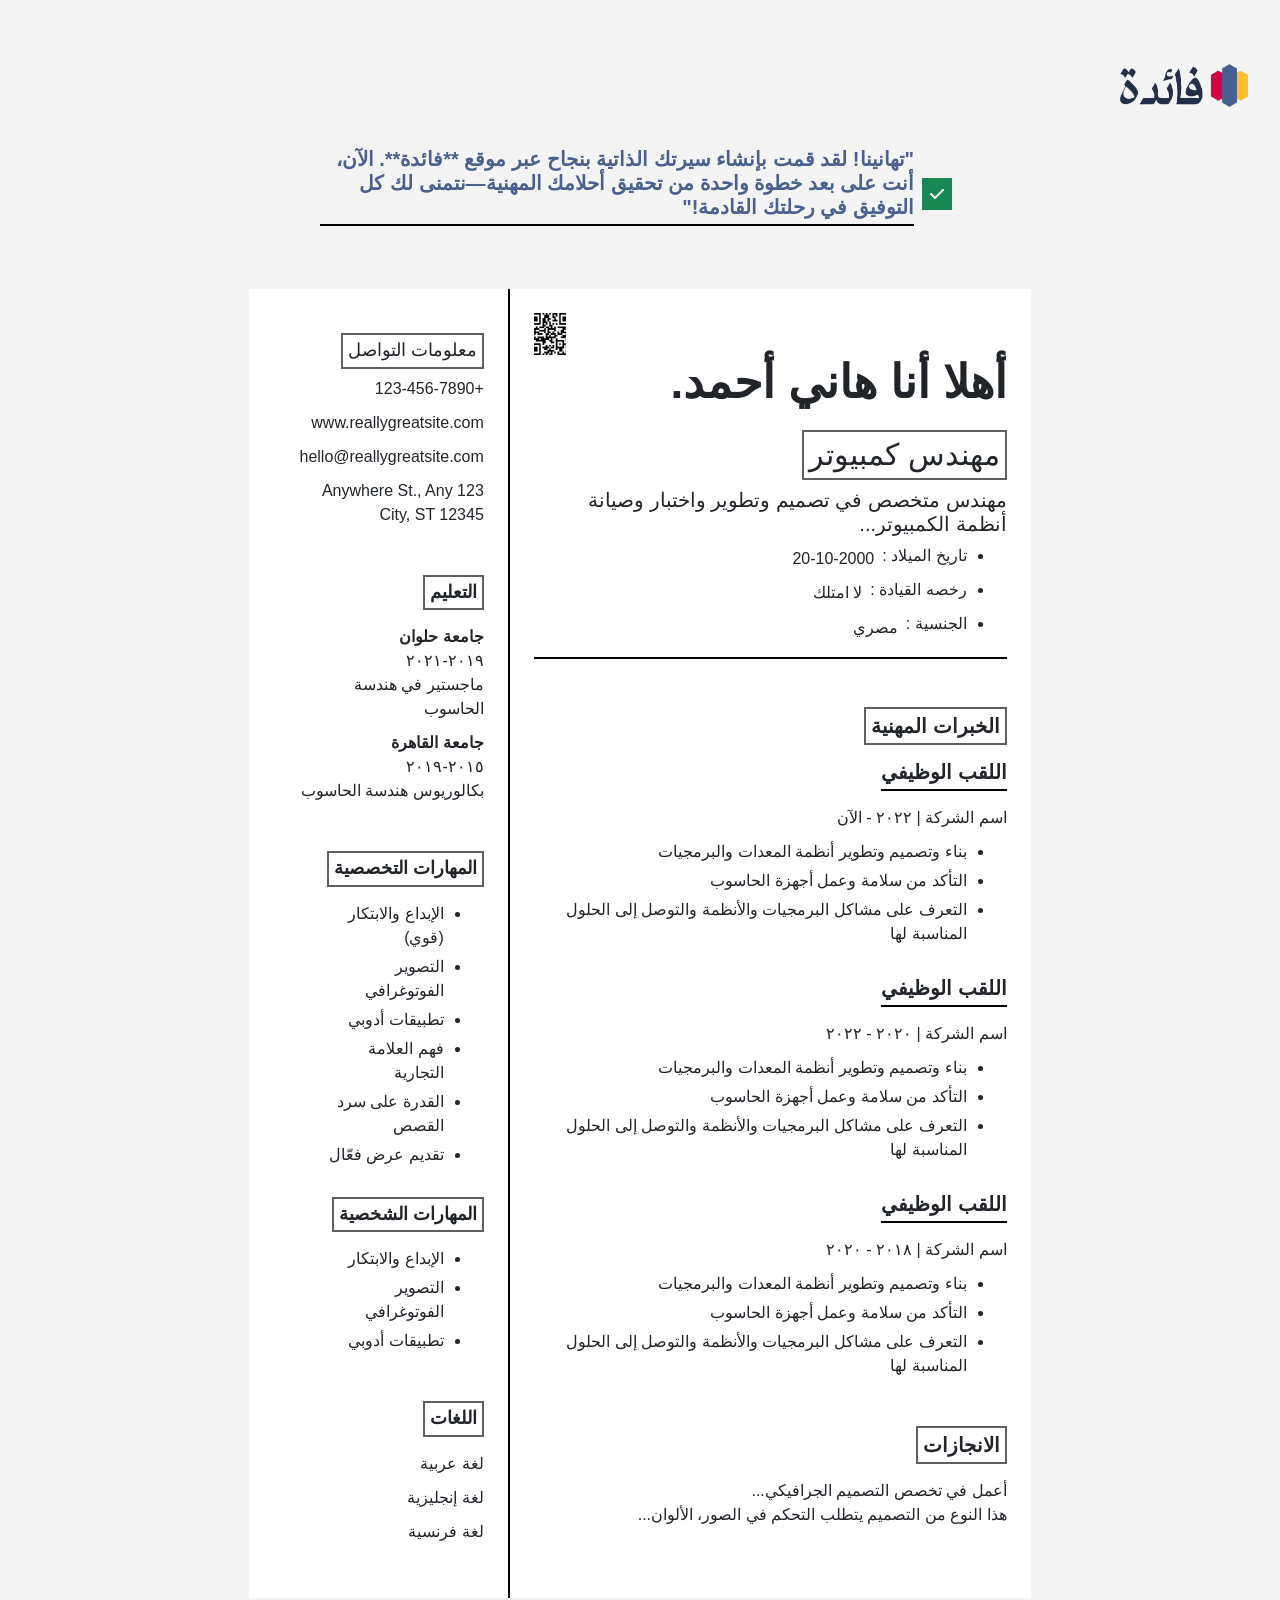
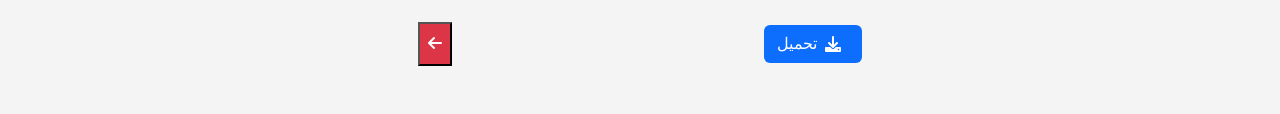
<file: templates/cvImg-1.html>
<!DOCTYPE html>
<html lang="ar" dir="rtl">

<head>
    <meta charset="UTF-8">
    <meta name="viewport" content="width=device-width, initial-scale=1.0">
    <title>Resume</title>
    <link rel="stylesheet" href="https://cdnjs.cloudflare.com/ajax/libs/font-awesome/6.0.0-beta3/css/all.min.css">

    <link href="https://cdn.jsdelivr.net/npm/bootstrap@5.3.0-alpha1/dist/css/bootstrap.min.css" rel="stylesheet">
    <link rel="stylesheet" href="../static/css/cvImg1.css">
</head>

<body>
    <div class="logo">
        <span class="pt-md-3 ml-3 flex align-items-center text-center pt-2">
            <img class="logo mb-2  rounded-sm" src="../static/images/logoblack.png" alt="">
        </span>
    </div>
    <div class="message ">
        <i class="fa fa-check text-white bg-success p-2 m-2"></i>

        <h3>"تهانينا! لقد قمت بإنشاء سيرتك الذاتية بنجاح عبر موقع **فائدة**. الآن، أنت على بعد خطوة واحدة من تحقيق
            أحلامك
            المهنية—نتمنى لك كل التوفيق في رحلتك القادمة!"</h3>
    </div>
    <div class="container my-5">
        <div class="row m-auto">

            <!-- Right Section -->
            <div class="col-lg-8 p-4 right-section">
                <div class="bar-code">
                    <img src="../static/images/download.jpeg" alt="Profile Picture">
                </div>
                <!-- Job Title -->
                <section class="Job-Title">
                    <h1>أهلا أنا هاني أحمد.</h1>
                    <h2 class="border bold">مهندس كمبيوتر</h2>
                    <h5>مهندس متخصص في تصميم وتطوير واختبار وصيانة أنظمة الكمبيوتر...</h5>
                    <ul>
                        <li>
                            <div class="d-flex align-items-center">
                                <h6 class="ms-2">تاريخ الميلاد :</h6>
                                <span>20-10-2000</span>
                            </div>
                        </li>

                        <li>
                            <div class="d-flex align-items-center">
                                <h6 class="ms-2"> رخصه القيادة :</h6>
                                <div>لا امتلك</div>
                            </div>

                        </li>
                        <li>
                            <div class="d-flex align-items-center">
                                <h6 class="ms-2"> الجنسية :</h6>
                                <div>مصري</div>
                            </div>
                        </li>
                    </ul>
                </section>

                <!-- Professional Experience -->
                <section class="experience mt-5">
                    <h3 class="border bold">الخبرات المهنية</h3>

                    <div class="job">
                        <h4>اللقب الوظيفي</h4>
                        <p>اسم الشركة | ٢٠٢٢ - الآن</p>
                        <ul>
                            <li>بناء وتصميم وتطوير أنظمة المعدات والبرمجيات</li>
                            <li>التأكد من سلامة وعمل أجهزة الحاسوب</li>
                            <li>التعرف على مشاكل البرمجيات والأنظمة والتوصل إلى الحلول المناسبة لها</li>
                        </ul>
                    </div>

                    <div class="job">
                        <h4>اللقب الوظيفي</h4>
                        <p>اسم الشركة | ٢٠٢٠ - ٢٠٢٢</p>
                        <ul>
                            <li>بناء وتصميم وتطوير أنظمة المعدات والبرمجيات</li>
                            <li>التأكد من سلامة وعمل أجهزة الحاسوب</li>
                            <li>التعرف على مشاكل البرمجيات والأنظمة والتوصل إلى الحلول المناسبة لها</li>
                        </ul>
                    </div>

                    <div class="job">
                        <h4>اللقب الوظيفي</h4>
                        <p>اسم الشركة | ٢٠١٨ - ٢٠٢٠</p>
                        <ul>
                            <li>بناء وتصميم وتطوير أنظمة المعدات والبرمجيات</li>
                            <li>التأكد من سلامة وعمل أجهزة الحاسوب</li>
                            <li>التعرف على مشاكل البرمجيات والأنظمة والتوصل إلى الحلول المناسبة لها</li>
                        </ul>
                    </div>
                </section>
                <section class="achievments mt-5">

                    <h3 class="border bold">الانجازات</h2>
                        <p>أعمل في تخصص التصميم الجرافيكي... <br>هذا النوع من التصميم يتطلب التحكم في الصور، الألوان...
                        </p>
                </section>
            </div>
            <!-- Left Section -->
            <div class="col-lg-4 p-4 left-section">
                <!-- Contact Information -->
                <section class="contact-info">
                    <h2 class="border bold">معلومات التواصل</h2>
                    <p>+123-456-7890</p>
                    <p>www.reallygreatsite.com</p>
                    <p>hello@reallygreatsite.com</p>
                    <p>123 Anywhere St., Any City, ST 12345</p>
                </section>

                <!-- Education -->
                <section class="education mt-5">
                    <h3 class="border bold">التعليم</h3>
                    <p><strong>جامعة حلوان</strong><br> ٢٠١٩-٢٠٢١<br> ماجستير في هندسة الحاسوب</p>
                    <p><strong>جامعة القاهرة</strong><br> ٢٠١٥-٢٠١٩<br> بكالوريوس هندسة الحاسوب</p>
                </section>

                <!-- Skills -->
                <section class="skills mt-5">
                    <div class="skills">
                        <h3 class="bold border">المهارات التخصصية</h3>
                        <ul>
                            <li>الإبداع والابتكار <span>(قوي)</span></li>
                            <li>التصوير الفوتوغرافي</li>
                            <li>تطبيقات أدوبي</li>
                            <li>فهم العلامة التجارية</li>
                            <li>القدرة على سرد القصص</li>
                            <li>تقديم عرض فعّال</li>
                        </ul>
                    </div>
                    <div class="skills">
                        <h3 class="bold border">المهارات الشخصية</h3>
                        <ul>
                            <li>الإبداع والابتكار</li>
                            <li>التصوير الفوتوغرافي</li>
                            <li>تطبيقات أدوبي</li>

                        </ul>
                    </div>
                </section>

                <!-- Languages -->
                <section class="languages mt-5">
                    <h3 class="border">اللغات</h3>
                    <p>لغة عربية</p>
                    <p>لغة إنجليزية</p>
                    <p>لغة فرنسية</p>
                </section>
            </div>
            <div class="d-flex mt-4 justify-content-around align-items-center"><button
                    class="btn bg-primary text-white  d-flex align-items-center justify-content-center">
                    <i class="fa fa-download mx-2"></i> تحميل
                </button>
                <button class="back  bg-danger p-2 text-white">
                    <a href="./cv_maker.html"><i class="text-white fa fa-arrow-left" aria-hidden="true"></i></a>
                </button>
            </div>

        </div>
    </div>
</body>

</html>
</file>
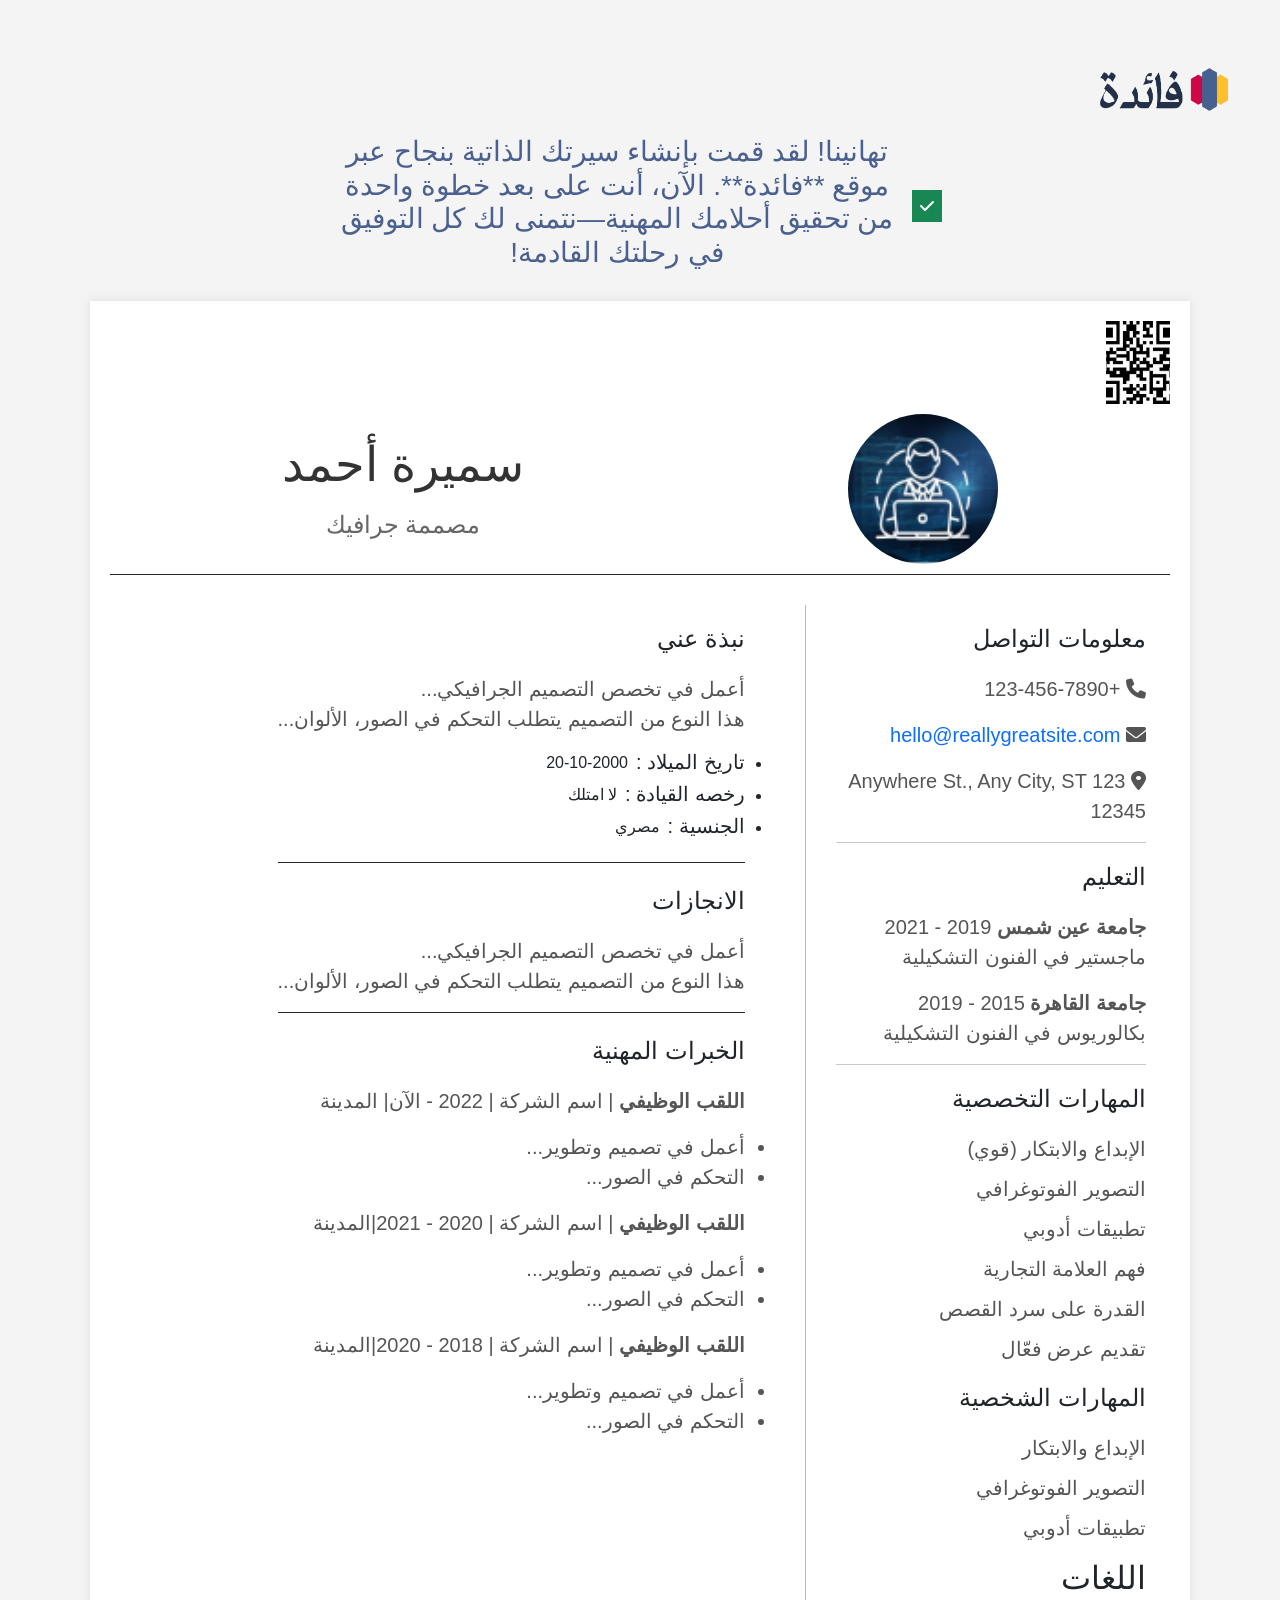
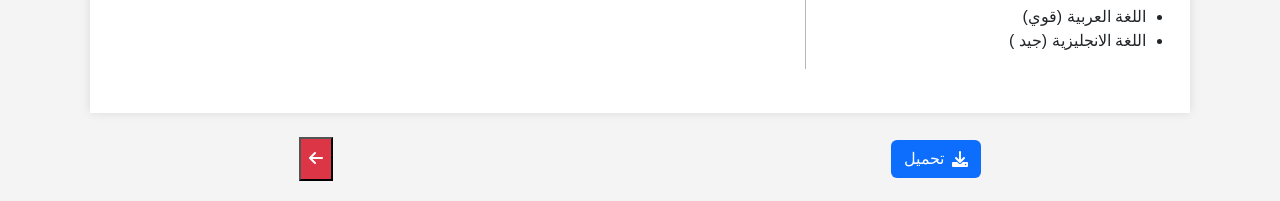
<file: templates/cvImg-2.html>
<!DOCTYPE html>
<html lang="ar">

<head>
    <meta charset="UTF-8">
    <meta name="viewport" content="width=device-width, initial-scale=1.0">
    <title>CV Template</title>
    <link rel="stylesheet" href="https://cdnjs.cloudflare.com/ajax/libs/font-awesome/6.0.0-beta3/css/all.min.css">
    <link href="https://cdn.jsdelivr.net/npm/bootstrap@5.3.0-alpha1/dist/css/bootstrap.min.css" rel="stylesheet">
    <link rel="stylesheet" href="../static/css/cvimg2.css">
</head>

<body dir="rtl">
    <div class="logo text-center my-3">
        <img class="logo mb-2 rounded-sm" src="../static/images/logoblack.png" alt="Logo">
    </div>

    <div class="message text-center mb-4">
        <i class="fa fa-check text-white bg-success p-2 m-2"></i>
        <h3>تهانينا! لقد قمت بإنشاء سيرتك الذاتية بنجاح عبر موقع **فائدة**. الآن، أنت على بعد خطوة واحدة من تحقيق أحلامك
            المهنية—نتمنى لك كل التوفيق في رحلتك القادمة!</h3>
    </div>

    <div class="container">
        <div class="bar-code">
            <img src="../static/images/download.jpeg" alt="Profile Picture">
        </div>
        <div class="header d-flex flex-column align-items-center flex-md-row justify-content-around mb-4">

            <div class="profile-pic">
                <img src="../static/images/Card-img3.png" alt="Profile Picture" class="img-fluid rounded-circle">
            </div>
            <div class="profile-info text-center mt-3">
                <h1>سميرة أحمد</h1>
                <p>مصممة جرافيك</p>
            </div>
        </div>

        <div class="content row">
            <div class="left-column col-md-4 mb-4">
                <div class="contact-info ">
                    <h2>معلومات التواصل</h2>
                    <p><i class="fas fa-phone"></i> +123-456-7890</p>
                    <p><i class="fas fa-envelope"></i>
                        <a href="">hello@reallygreatsite.com</a>
                    </p>
                    <p><i class="fas fa-map-marker-alt"></i> 123 Anywhere St., Any City, ST 12345</p>
                </div>
                <hr>
                <div class="education">
                    <h2>التعليم</h2>
                    <p><strong>جامعة عين شمس</strong> 2019 - 2021<br>ماجستير في الفنون التشكيلية</p>
                    <p><strong>جامعة القاهرة</strong> 2015 - 2019<br>بكالوريوس في الفنون التشكيلية</p>
                </div>
                <hr>
                <div class="skills">
                    <h2 class="bold">المهارات التخصصية</h2>
                    <ul>
                        <li>الإبداع والابتكار <span>(قوي)</span></li>
                        <li>التصوير الفوتوغرافي</li>
                        <li>تطبيقات أدوبي</li>
                        <li>فهم العلامة التجارية</li>
                        <li>القدرة على سرد القصص</li>
                        <li>تقديم عرض فعّال</li>
                    </ul>
                </div>
                <div class="skills">
                    <h2 class="bold">المهارات الشخصية</h2>
                    <ul>
                        <li>الإبداع والابتكار</li>
                        <li>التصوير الفوتوغرافي</li>
                        <li>تطبيقات أدوبي</li>

                    </ul>
                </div>
                <div class="language">
                    <h2>اللغات</h2>
                    <ul>
                        <li>اللغة العربية <span>(قوي)</span></li>
                        <li>اللغة الانجليزية <span>(جيد )</span></li>

                    </ul>
                </div>
            </div>

            <div class="right-column col-md-7 ">
                <div class="about-me mb-4">
                    <h2>نبذة عني</h2>
                    <p>أعمل في تخصص التصميم الجرافيكي... <br>هذا النوع من التصميم يتطلب التحكم في الصور، الألوان...</p>
                    <ul>
                        <li>
                            <div class="d-flex align-items-center">
                                <h5 class="ms-2">تاريخ الميلاد :</h5>
                                <h6>20-10-2000</ا>
                            </div>
                        </li>

                        <li>
                            <div class="d-flex align-items-center">
                                <h5 class="ms-2"> رخصه القيادة :</h5>
                                <h6>لا امتلك</ا>
                            </div>

                        </li>
                        <li>
                            <div class="d-flex align-items-center">
                                <h5 class="ms-2"> الجنسية :</h5>
                                <h6>مصري</ا>
                            </div>
                        </li>
                    </ul>

                </div>
                <div class="achievement mb-4">
                    <h2>الانجازات</h2>
                    <p>أعمل في تخصص التصميم الجرافيكي... <br>هذا النوع من التصميم يتطلب التحكم في الصور، الألوان...</p>
                </div>
                <div class="experience">
                    <h2>الخبرات المهنية</h2>
                    <div class="job mb-3">
                        <p><strong>اللقب الوظيفي</strong> | اسم الشركة | 2022 - الآن| المدينة</p>
                        <ul>
                            <li>أعمل في تصميم وتطوير...</li>
                            <li>التحكم في الصور...</li>
                        </ul>
                    </div>
                    <div class="job mb-3">
                        <p><strong>اللقب الوظيفي</strong> | اسم الشركة | 2020 - 2021|المدينة</p>
                        <ul>
                            <li>أعمل في تصميم وتطوير...</li>
                            <li>التحكم في الصور...</li>
                        </ul>
                    </div>
                    <div class="job">
                        <p><strong>اللقب الوظيفي</strong> | اسم الشركة | 2018 - 2020|المدينة</p>
                        <ul>
                            <li>أعمل في تصميم وتطوير...</li>
                            <li>التحكم في الصور...</li>
                        </ul>
                    </div>
                </div>
            </div>
        </div>
    </div>

    <div class="d-flex mt-4 justify-content-around align-items-center">
        <button class="btn bg-primary text-white d-flex align-items-center justify-content-center">
            <i class="fa fa-download ms-2"></i>
            <a href="payment.html" class="text-white">تحميل</a>
        </button>
        <button class="back bg-danger p-2 text-white">
            <a href="./cv_maker.html"><i class="text-white fa fa-arrow-left" aria-hidden="true"></i></a>
        </button>
    </div>

</body>

</html>
</file>
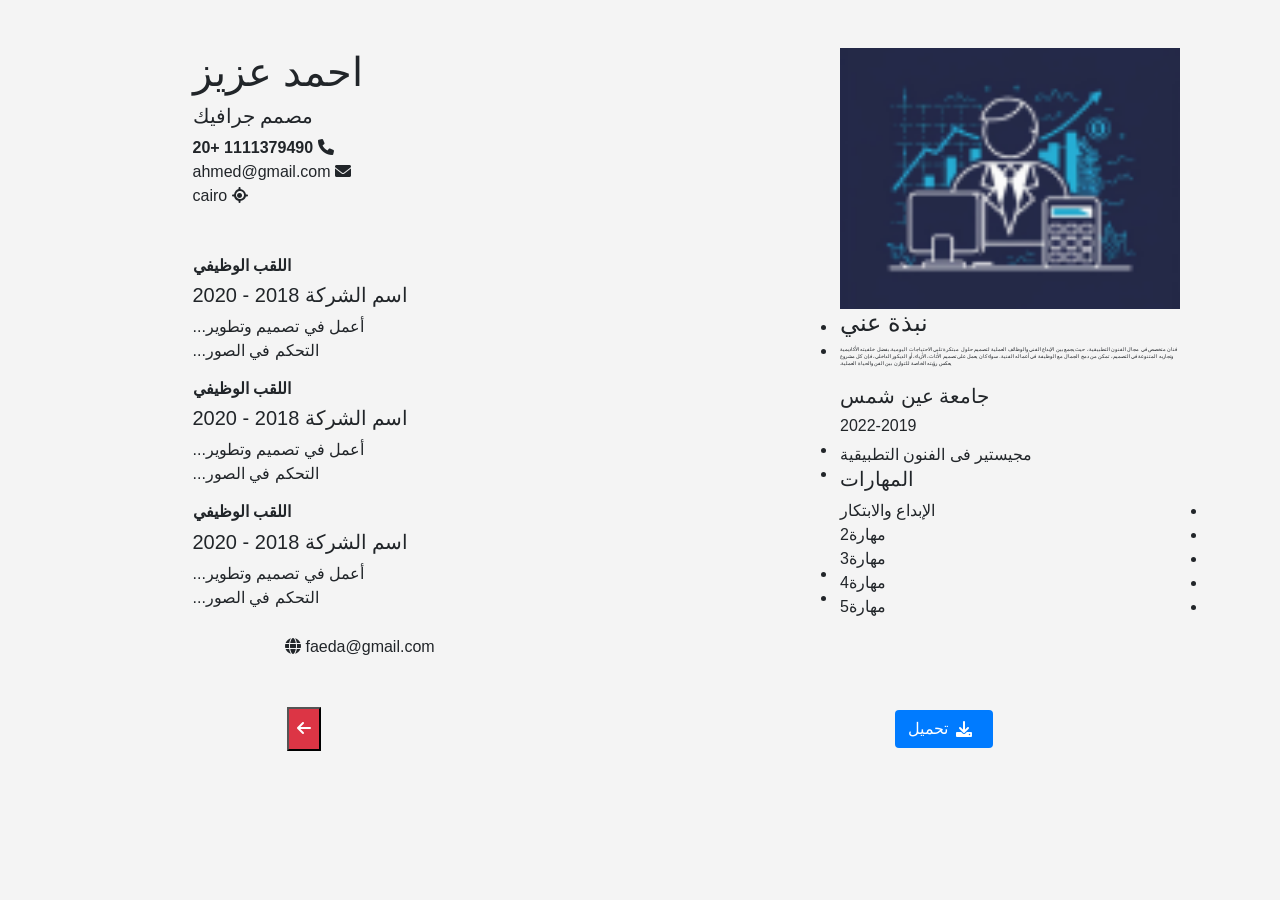
<file: templates/cvimg-3.html>
<!DOCTYPE html>
<html lang="en" dir="rtl">

<head>
    <meta charset="UTF-8">
    <meta name="viewport" content="width=device-width, initial-scale=1.0">
    <title>cv templete</title>
    <!-- Bootstrap CSS -->
    <link rel="stylesheet" href="../static/css/bootstrap.min.css">

    <!-- Font Awesome CSS (اختر أحد الإصدارات) -->
    <!-- النسخة الأحدث من Font Awesome -->
    <link rel="stylesheet" href="https://cdnjs.cloudflare.com/ajax/libs/font-awesome/6.0.0-beta3/css/all.min.css">
    <!-- أو يمكنك استخدام الإصدار الأقدم إذا كانت الأيقونات متوافقة -->
    <!-- <link rel="stylesheet" href="https://cdnjs.cloudflare.com/ajax/libs/font-awesome/4.7.0/css/font-awesome.min.css"> -->

    <!-- ملفات CSS الخاصة بك -->
    <link rel="stylesheet" href="../static/css/cvimg-3.css">

</head>

<body>
    <!-- <div class="logo">
        <span class="ml-3 flex align-items-center text-center">
            <img class="logo mb-2  rounded-sm" src="../static/images/logoblack.png" alt="">
        </span>
    </div> -->
    <!-- <div class="message ">

        <h3>"تهانينا! لقد قمت بإنشاء سيرتك الذاتية بنجاح 
    </div> -->

    <div class="container my-5 ">
        <div class="row mx-auto">
            <!-- right section -->
            <div class="col-md-4">
                <div class="cv-img">
                    <img class="w-100" src="../static/images/Card-img4.png" alt="">
                </div>
                <div class="about">
                    <h4>نبذة عني</h4>
                    <p>فنان متخصص في مجال الفنون التطبيقية، حيث يجمع بين الإبداع الفني والوظائف العملية لتصميم حلول
                        مبتكرة تلبي الاحتياجات
                        اليومية. بفضل خلفيته الأكاديمية وتجاربه المتنوعة في التصميم، تمكن من دمج الجمال مع الوظيفة
                        في
                        أعماله الفنية. سواء كان
                        يعمل على تصميم الأثاث، الأزياء، أو الديكور الداخلي، فإن كل مشروع يعكس رؤيته الخاصة للتوازن
                        بين
                        الفن والحياة العملية.</p>
                </div>
                <div class="education">
                    <div class="info">
                        <h5>جامعة عين شمس </h5>
                        <h6>2022-2019</h6>
                        <span>مجيستير فى الفنون التطبيقية</span>
                    </div>
                </div>
                <div class="skills">
                    <h5>المهارات</h5>
                    <ul class="skill">
                        <li>الإبداع والابتكار</li>

                        <li>مهارة2</li>
                        <li>مهارة3</li>
                        <li>مهارة4</li>
                        <li>مهارة5</li>


                    </ul>
                </div>
            </div>
            <!-- left section -->
            <div class="col-md-7">
                <section class="information">
                    <div class="header mb-2">
                        <h1>احمد عزيز</h1>
                        <h5>مصمم جرافيك</h5>
                    </div>
                    <div class="social d-flex flex-column">
                        <span class="link"><i class="fa fa-phone"></i>
                            <b> 1111379490 +20</b> </span>
                        <span class="link"><i class="fa fa-envelope" aria-hidden="true"></i>
                            ahmed@gmail.com</span>
                        <span class="link"><i class="fa fa-location"></i>
                            cairo</span>
                    </div>

                </section>
                <div class="experience mt-5">

                    <div class="job">
                        <h6><strong>اللقب الوظيفي</strong>
                            <h5> اسم الشركة 2018 - 2020</h5>
                            <ul>
                                <li>أعمل في تصميم وتطوير...</li>
                                <li>التحكم في الصور...</li>
                            </ul>
                    </div>

                    <div class="job">
                        <h6><strong>اللقب الوظيفي</strong>
                            <h5> اسم الشركة 2018 - 2020</h5>

                            <ul>
                                <li>أعمل في تصميم وتطوير...</li>
                                <li>التحكم في الصور...</li>
                            </ul>
                    </div>

                    <div class="job">
                        <h6><strong>اللقب الوظيفي</strong>
                            <h5> اسم الشركة 2018 - 2020</h5>
                        </h6>
                        <ul>
                            <li>أعمل في تصميم وتطوير...</li>
                            <li>التحكم في الصور...</li>
                        </ul>
                    </div>

                </div>

            </div>
            <div class="col-10 footer ">
                <span>
                    faeda@gmail.com
                    <i class="fa-solid fa-globe"></i></span>
            </div>
        </div>

    </div>
    <!-- زر التحميل -->
    <div class="d-flex mt-4 justify-content-around align-items-center">
        <button id="download-btn" class="btn bg-primary text-white d-flex align-items-center justify-content-center">
            <i class="fa fa-download mx-2"></i> تحميل
        </button>
        <button class="back bg-danger p-2 text-white">
            <a href="./cv_maker.html"><i class="text-white fa fa-arrow-left" aria-hidden="true"></i></a>
        </button>
    </div>


</body>

</html>
</file>
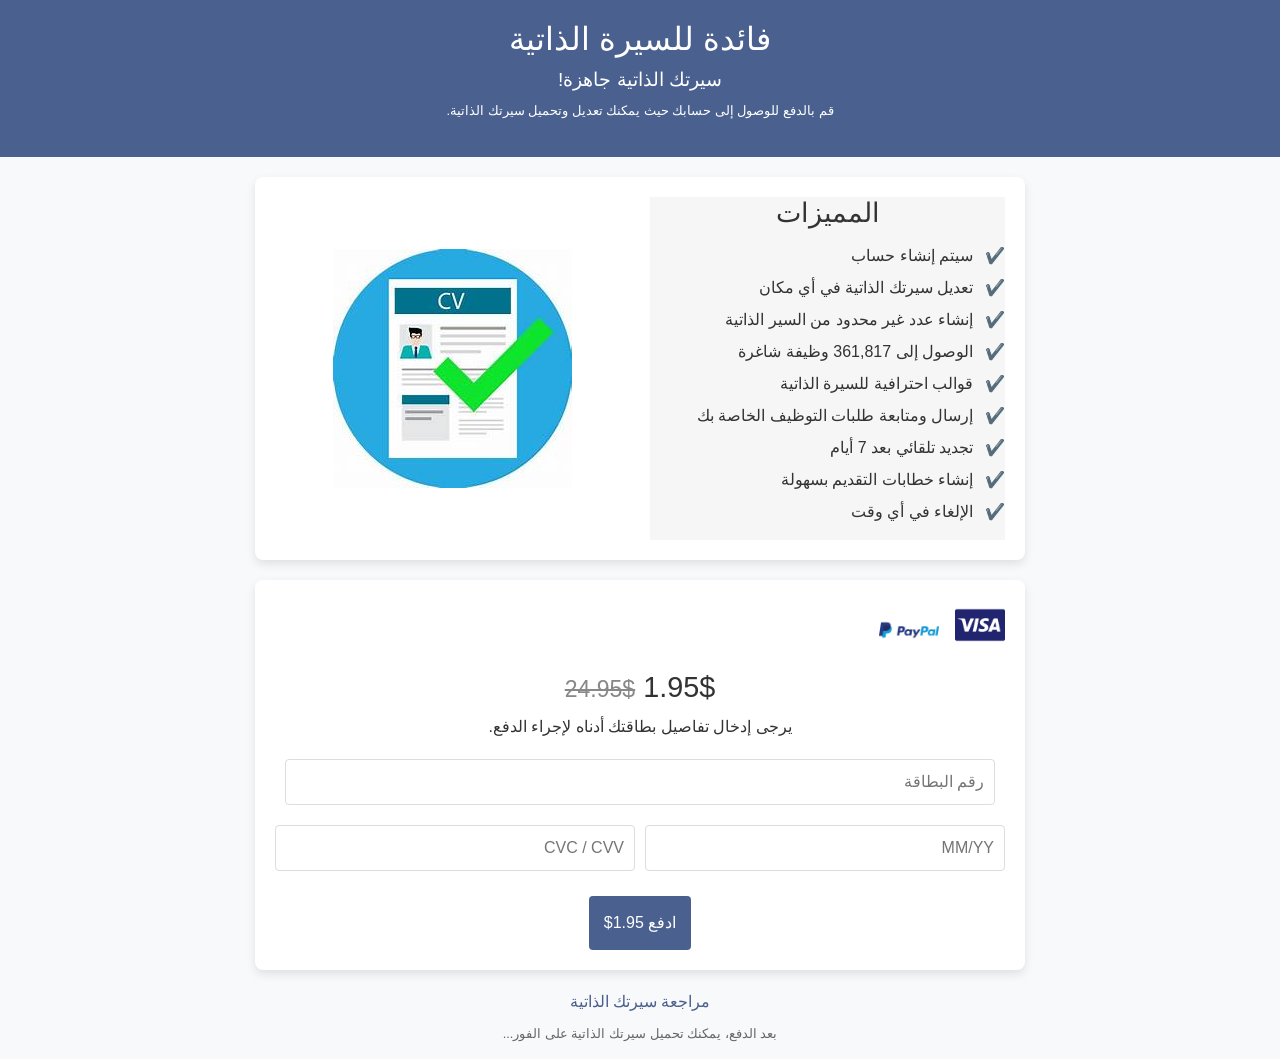
<file: templates/payment.html>
<!DOCTYPE html>
<html lang="ar" dir="rtl">

<head>
    <meta charset="UTF-8">
    <meta name="viewport" content="width=device-width, initial-scale=1.0">
    <title>جاهزية السيرة الذاتية</title>
    <link rel="stylesheet" href="https://cdnjs.cloudflare.com/ajax/libs/font-awesome/6.0.0-beta3/css/all.min.css">

    <link rel="stylesheet" href="../static/css/bootstrap.min.css">

    <link rel="stylesheet" href="../static/css/payment.css">
</head>

<body dir="rtl">
    <header class="header">
        <h1>فائدة للسيرة الذاتية</h1>
        <h2>سيرتك الذاتية جاهزة!</h2>
        <p>قم بالدفع للوصول إلى حسابك حيث يمكنك تعديل وتحميل سيرتك الذاتية.</p>
    </header>

    <div class="container">
        <div class="benefits-card d-flex flex-column flex-md-row">
            <div class="benefits ">
                <h3>المميزات</h3>
                <ul>
                    <li>سيتم إنشاء حساب</li>
                    <li>تعديل سيرتك الذاتية في أي مكان</li>
                    <li>إنشاء عدد غير محدود من السير الذاتية</li>
                    <li>الوصول إلى 361,817 وظيفة شاغرة</li>
                    <li>قوالب احترافية للسيرة الذاتية</li>
                    <li>إرسال ومتابعة طلبات التوظيف الخاصة بك</li>
                    <li>تجديد تلقائي بعد 7 أيام</li>
                    <li>إنشاء خطابات التقديم بسهولة</li>
                    <li>الإلغاء في أي وقت</li>
                </ul>
            </div>
            <div class="resume-preview">
                <img src="../static/images/cv2.jpeg" alt="معاينة السيرة الذاتية">

            </div>
        </div>

        <div class="payment-form">
            <div class="payment-providers ">
                <div class="payment-providers__item" id="visa">
                    <img height="50" src="../static/images/visa.png" alt="Visa" id="visa-button">

                </div>
                <div class="payment-providers__item ">
                    <img height="60" src="/static/images/paypal.png" alt="PayPal" id="paypal-button">
                </div>

            </div>

            <div class="payment-info" id="card-fields">
                <h4>1.95$ <span class="discount">24.95$</span></h4>
                <p>يرجى إدخال تفاصيل بطاقتك أدناه لإجراء الدفع.</p>
                <input type="text" id="cardNumber" placeholder="رقم البطاقة">

                <div class="card-details">
                    <input type="text" id="expiry" placeholder="MM/YY">

                    <input type="text" id="cvc" placeholder="CVC / CVV">

                </div>
                <button onclick="processPayment()">ادفع 1.95$</button>
                <div id="message" style="display: none;"></div>

            </div>
        </div>


    </div>

    <footer>
        <a href="../templates/cvImg-2.html">مراجعة سيرتك الذاتية</a>
        <p>بعد الدفع، يمكنك تحميل سيرتك الذاتية على الفور...</p>
    </footer>
    <script src="../scripts/js/jquery.min.js"></script>

    <script src="https://cdn.jsdelivr.net/npm/bootstrap@5.3.3/dist/js/bootstrap.bundle.min.js"
        integrity="sha384-YvpcrYf0tY3lHB60NNkmXc5s9fDVZLESaAA55NDzOxhy9GkcIdslK1eN7N6jIeHz"
        crossorigin="anonymous"></script>
    <script src="../scripts/js/payment.js"></script>
</body>

</html>
</file>
<file: static/css/cvImg1.css>
body {
    font-family: 'Arial', sans-serif;
    direction: rtl;
    background-color: #f4f4f4;
}

h1 {
    font-size: 46px;
    font-weight: bold;
}

h2 {
    font-size: 30px;
    margin-top: 20px;

}

.border {
    border: 2px solid rgb(96, 96, 96) !important;
    width: max-content;
    padding: 5px;
}

h3,
h4 {
    font-size: 20px;
    font-weight: bold;
    border-bottom: 2px solid black;
    display: inline-block;
    padding-bottom: 5px;
    margin-bottom: 15px;
}

.left-section {
    background-color: #fff;
    border-right: 2px solid black;
}

.right-section {
    background-color: #fff;
}

p {
    font-size: 16px;
    margin-bottom: 10px;
}

.message {
    display: flex;
    align-items: center;
    justify-content: center;
    margin-bottom: 2rem;
    width: 50%;
    margin: auto;
    color: #4A608F;
}

ul {
    padding-left: 0;
}

ul li {
    margin-bottom: 5px;
}

.job {
    margin-bottom: 30px;
}

.logo {
    width: 8rem;
    margin: 2rem 1rem;
}

.contact-info,
.education,
.skills,
.languages {
    padding-left: 20px;
    margin-bottom: 30px;
}

.bar-code {
    display: flex;
    justify-content: end;
}

.bar-code img {
    width: 2rem;
}

.contact-info h2,
.education h3,
.skills h3,
.languages h3 {
    font-size: 18px;
}

.skills ul,
.languages p {
    padding-left: 10px;
}

.Job-Title {
    border-bottom: 2px solid black;
}

@media screen and (min-width:800px) {
    .row {
        width: 70%;
    }
}
</file>
<file: static/css/cvimg2.css>
* {
    margin: 0;
    padding: 0;
    box-sizing: border-box;
}

body {
    font-family: 'Arial', sans-serif;
    background-color: #f4f4f4;
    padding: 20px;
}

.container {
    width: 100%;
    max-width: 1100px;
    margin: 0 auto;
    background-color: #fff;
    padding: 20px;
    box-shadow: 0 0 10px rgba(0, 0, 0, 0.1);
}

.header {
    display: flex;
    align-items: center;
    justify-content: space-around;
}

.profile-pic img {
    border-radius: 50%;
    width: 150px;
    height: 150px;
    object-fit: cover;
}

.profile-info h1 {
    font-size: 3rem;
    color: #333;
}

.profile-info p {
    font-size: 1.5rem;
    padding-top: 5px;
    color: #666;
}

.content {
    display: flex;
    margin-top: 30px;
    gap: 2rem;
}

.left-column {
    /* width: 35%; */
    max-width: max-content;
    padding: 0 20px 0 30px;
    margin: 0 1rem;
    border-left: 1px solid rgb(184, 183, 183);
}

.right-column {
    max-width: max-content;
    padding-left: 25px;
}

.contact-info h2,
.education h2,
.skills h2,
.about-me h2,
.experience h2,
.achievement h2 {
    font-size: 1.5rem;
    margin: 1.25rem 0;

}

.logo {
    width: 8rem;
    margin: 2rem 1rem;
}

.message {
    display: flex;
    align-items: center;
    justify-content: center;
    margin-bottom: 2rem;
    width: 50%;
    margin: auto;
    color: #4A608F;
}

.bar-code {
    width: 4rem;
}

img {
    width: 100%;
}

.back {
    text-align: left;
}

.about-me,
.achievement {
    border-bottom: 1px solid;
}

.contact-info p,
.education p,
.skills ul,
.about-me p,
.achievement p,
.experience .job p,
.experience .job ul {
    font-size: 20px;
    color: #555;
    margin-bottom: 1rem;
    height: max-content;
}

.skills ul {
    list-style-type: none;
    padding-left: 0;
}

.skills ul li {
    margin-bottom: 10px;
}

.experience .job ul {
    list-style-type: disc;
    padding-left: 20px;
}

.experience .job {
    margin-bottom: 3rem;
}

.header {
    padding: 10px;
    border-bottom: 1px solid;
    margin-bottom: 10px;
}

/* Center the profile picture on smaller screens */
@media (max-width: 576px) {
    .profile-pic {
        text-align: center;
    }

    .left-column,
    .right-column {
        padding: 0 15px;
    }

    .message {
        width: 100%;
    }

}

.contact-info p {
    word-wrap: break-word;
    /* يسمح بتقسيم النص الطويل على عدة أسطر */
    white-space: normal;
    /* تأكد من أن النص لا يبقى في سطر واحد */
}

a {
    text-decoration: none;
}

@media (max-width: 760px) {
    .contact-info p {
        display: block;
        /* يضمن أن يتم عرض النص على سطر منفصل */
    }

    .contact-info p:nth-child(2) {
        word-break: break-all;
        /* يسمح بتقسيم البريد الإلكتروني إذا كان طويلاً */
    }

    .left-column {
        border-left: none;
        border-bottom: 1px solid rgb(184, 183, 183);
    }
}
</file>
<file: static/css/cvimg-3.css>
* {
    padding: 0;
    margin: 0;
    box-sizing: border-box;

}

body {
    font-family: 'Arial', sans-serif;
    direction: rtl;
    background-color: #f4f4f4;
}

/* 
.message {
    display: flex;
    align-items: center;
    justify-content: center;
    margin-bottom: 2rem;
    width: 100%;
    margin-top: 2.25rem;
    color: #4A608F;
} */

.message h3 {
    font-size: 2.3rem;

}

.logo {
    width: 6rem;
    padding: 10px;
}



p{
    font-size: .3rem;
}
</file>
<file: static/css/payment.css>
* {
    margin: 0;
    padding: 0;
    box-sizing: border-box;
    font-family: Arial, sans-serif;
}

body {
    background-color: #f8f9fa;
    color: #333;
}

.header {
    background-color: #4A608F;
    color: white;
    text-align: center;
    padding: 20px 10px;
}

.header h1 {
    font-size: 2em;
}

.header h2 {
    font-size: 1.2em;
    margin: 10px 0;
}

.header p {
    font-size: .8em;
    margin-top: 5px;
}

.container {
    display: flex;
    flex-direction: column;
    align-items: center;
    gap: 20px;
    max-width: 800px;
    margin: 20px auto;
}

.benefits-card {
    display: flex;
    gap: 20px;
    background: white;
    box-shadow: 0px 4px 10px rgba(0, 0, 0, 0.1);
    padding: 20px;
    border-radius: 8px;
    width: 100%;
    text-align: start;
}

.benefits {
    flex: 1;
    background: rgba(242, 241, 241, 0.619);
}

.benefits h3 {
    margin-bottom: 15px;
    font-size: 1.7rem;
    text-align: center;
}

.benefits ul {
    list-style: none;

}

.benefits li {
    margin: 8px 0;
    padding-right: 2rem;
    position: relative;
}


#message {
    padding: 15px;
    margin: 10px 0;
    border-radius: 5px;
    font-weight: bold;
}

.success {
    color: #4CAF50;
    /* اللون الأخضر */
}

.error {
    color: #f44336;
    /* اللون الأحمر */
}

.payment-providers {
    display: flex;
    gap: 1rem;
}

.benefits li::after {
    content: "✔️";
    position: absolute;
    right: 0;
    color: #4A608F;
}

.payment-providers {
    cursor: pointer;
}

.payment-providers img {
    transition: all .5s;
    -webkit-transition: all .5s;
    -moz-transition: all .5s;
    -ms-transition: all .5s;
    -o-transition: all .5s;
}

.payment-providers img:hover {
    border-bottom: 2px solid #4A608F;
}

.payment-info {
    /* display: none; */
}


button {
    cursor: pointer;
}

.resume-preview {
    flex: 1;
    display: flex;
    align-items: center;
    justify-content: center;
}

.resume-preview img {
    max-width: 100%;
    padding: 10px;
}

.payment-form {
    background: white;
    box-shadow: 0px 4px 10px rgba(0, 0, 0, 0.1);
    padding: 20px;
    border-radius: 8px;
    width: 100%;
    text-align: center;
}

.payment-info h4 {
    font-size: 1.8em;
    margin: 10px 0;
}

.discount {
    text-decoration: line-through;
    color: #888;
    font-size: 0.8em;
}

.payment-info p {
    margin: 10px 0;
}

.payment-info input {
    width: calc(100% - 20px);
    padding: 10px;
    margin: 10px 0;
    border: 1px solid #ddd;
    border-radius: 4px;
}

.card-details {
    display: flex;
    gap: 10px;
}

.card-details input {
    width: 50%;
}

.payment-form button {
    background-color: #4A608F;
    color: white;
    border: none;
    padding: 15px;
    font-size: 1em;
    border-radius: 4px;
    cursor: pointer;
    margin-top: 15px;
}

.payment-form button:hover {
    background-color: #4A608F;
}

footer {
    text-align: center;
    margin-top: 20px;
    color: #666;
}

footer a {
    color: #4A608F;
    text-decoration: none;
}

footer a:hover {
    text-decoration: underline;
}

footer p {
    font-size: 0.8em;
    margin-top: 10px;
}
</file>
